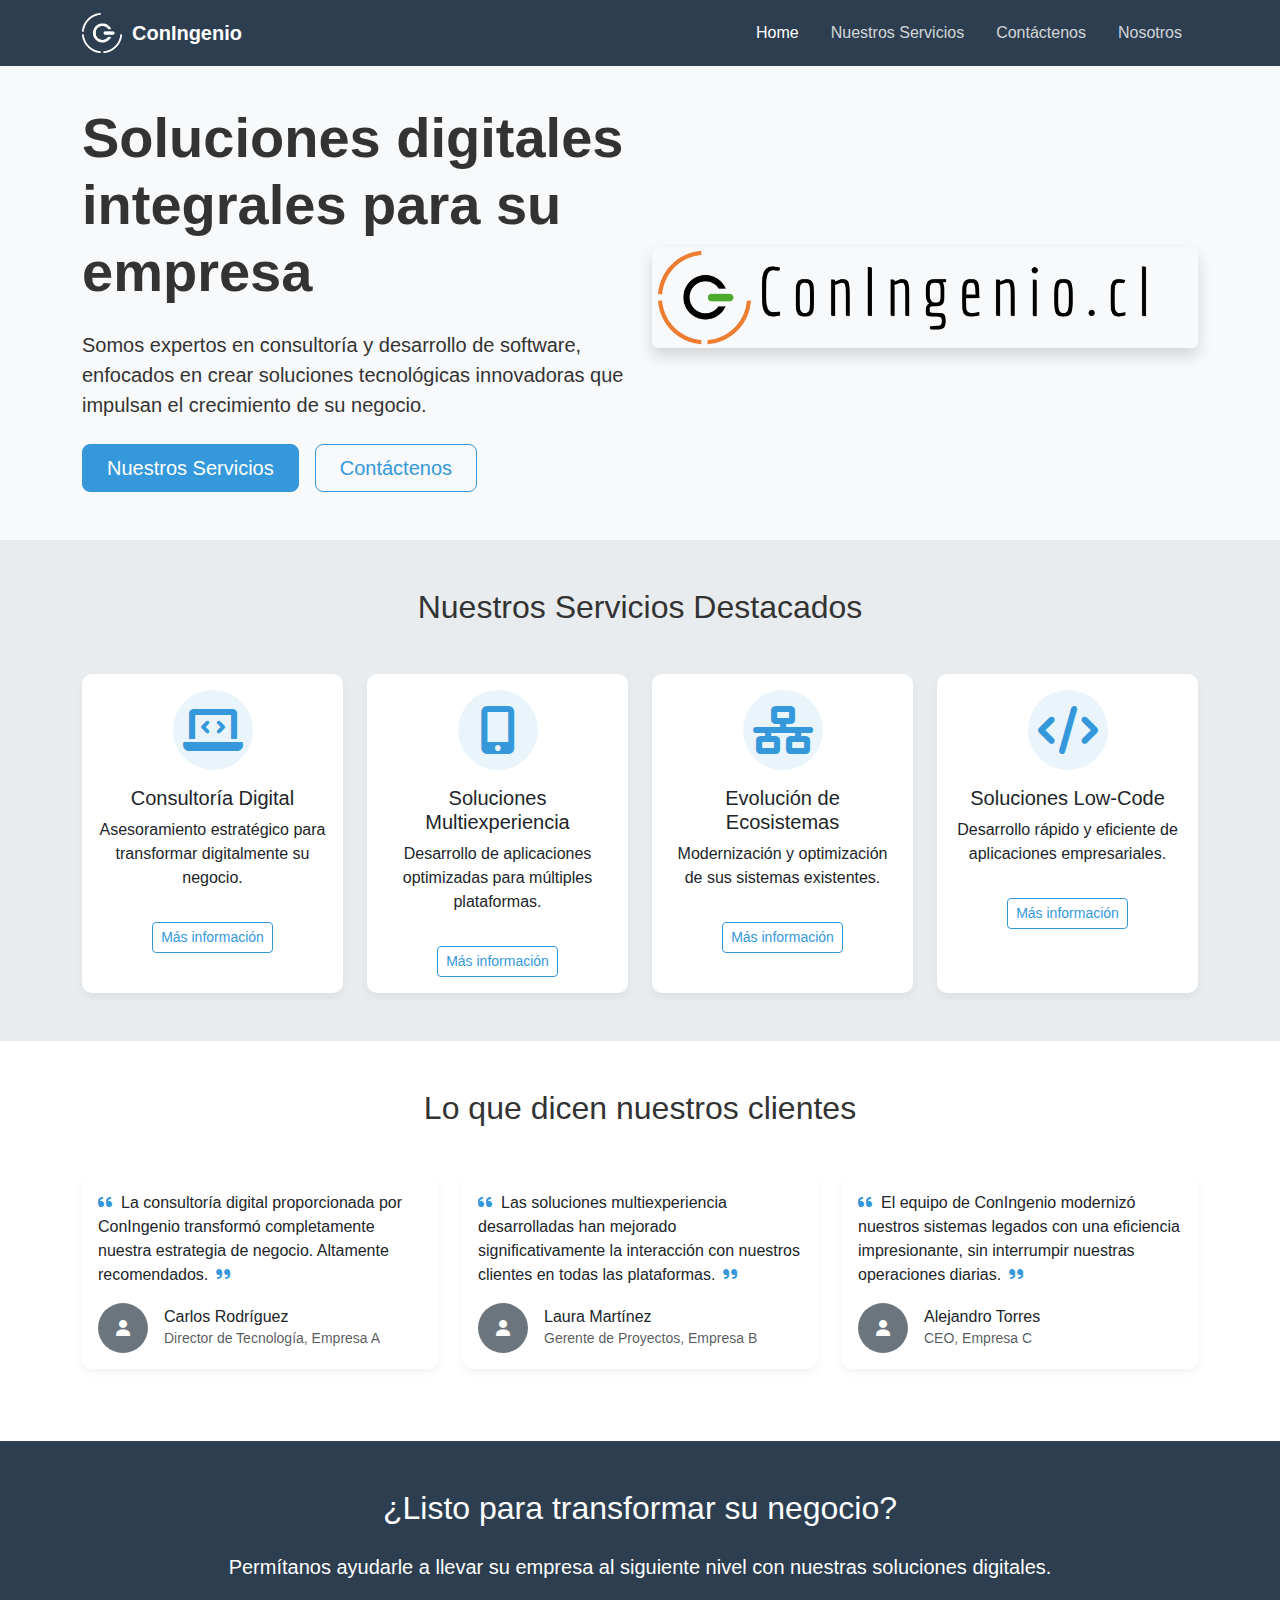
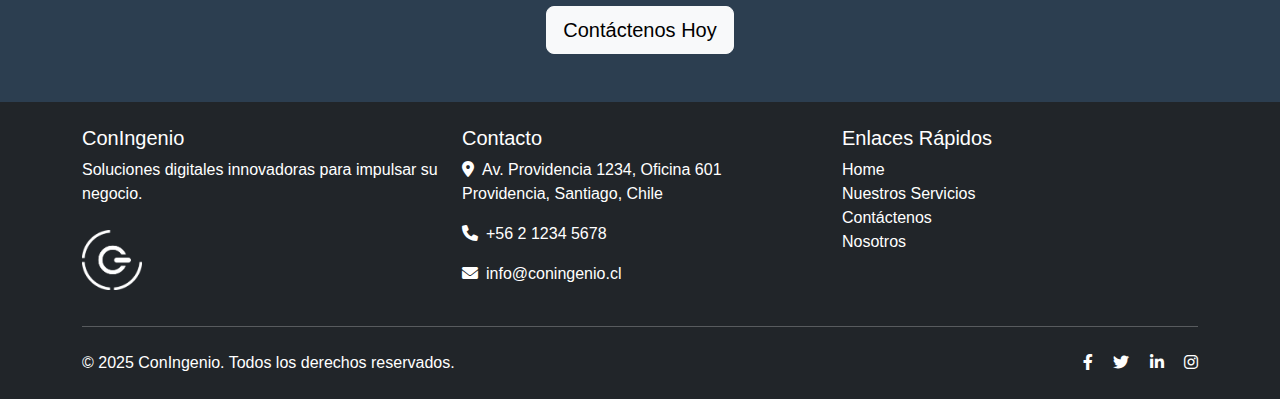
<file: index.html>
<!DOCTYPE html>
<html lang="es">
<head>
    <meta charset="UTF-8">
    <meta name="viewport" content="width=device-width, initial-scale=1.0">
    <title>ConIngenio - Consultoría y Desarrollo de Software</title>
    <!-- Bootstrap CSS -->
    <link href="https://cdn.jsdelivr.net/npm/bootstrap@5.3.0-alpha1/dist/css/bootstrap.min.css" rel="stylesheet">
    <!-- Font Awesome -->
    <link rel="stylesheet" href="https://cdnjs.cloudflare.com/ajax/libs/font-awesome/6.0.0/css/all.min.css">
    <!-- Custom CSS -->
    <link rel="stylesheet" href="css/styles.css">
</head>
<body>
    <!-- Header & Navbar -->
    <header>
        <nav class="navbar navbar-expand-lg navbar-dark bg-primary fixed-top">
            <div class="container">
                <a class="navbar-brand" href="index.html">
                    <img src="img/con-ingenio-solo-blanco.png" alt="ConIngenio Logo" height="40">
                    ConIngenio
                </a>
                <button class="navbar-toggler" type="button" data-bs-toggle="collapse" data-bs-target="#navbarNav" aria-controls="navbarNav" aria-expanded="false" aria-label="Toggle navigation">
                    <span class="navbar-toggler-icon"></span>
                </button>
                <div class="collapse navbar-collapse" id="navbarNav">
                    <ul class="navbar-nav ms-auto">
                        <li class="nav-item">
                            <a class="nav-link active" aria-current="page" href="index.html">Home</a>
                        </li>
                        <li class="nav-item">
                            <a class="nav-link" href="servicios.html">Nuestros Servicios</a>
                        </li>
                        <li class="nav-item">
                            <a class="nav-link" href="contacto.html">Contáctenos</a>
                        </li>
                        <li class="nav-item">
                            <a class="nav-link" href="nosotros.html">Nosotros</a>
                        </li>
                    </ul>
                </div>
            </div>
        </nav>
    </header>

    <main>
        <!-- Hero Section -->
        <section class="hero-section py-5">
            <div class="container">
                <div class="row align-items-center">
                    <div class="col-lg-6">
                        <h1 class="display-4 fw-bold mb-4">Soluciones digitales integrales para su empresa</h1>
                        <p class="lead mb-4">Somos expertos en consultoría y desarrollo de software, enfocados en crear soluciones tecnológicas innovadoras que impulsan el crecimiento de su negocio.</p>
                        <div class="d-grid gap-2 d-md-flex justify-content-md-start">
                            <a href="servicios.html" class="btn btn-primary btn-lg px-4 me-md-2">Nuestros Servicios</a>
                            <a href="contacto.html" class="btn btn-outline-primary btn-lg px-4">Contáctenos</a>
                        </div>
                    </div>
                    <div class="col-lg-6">
                        <img src="img/logo-grande.png" class="img-fluid rounded shadow" alt="ConIngenio Logo Grande">
                    </div>
                </div>
            </div>
        </section>

        <!-- Featured Services Section -->
        <section class="featured-services py-5 bg-light">
            <div class="container">
                <h2 class="text-center mb-5">Nuestros Servicios Destacados</h2>
                <div class="row g-4">
                    <div class="col-md-6 col-lg-3">
                        <div class="card h-100 service-card">
                            <div class="card-body text-center">
                                <div class="icon-wrapper mb-3">
                                    <i class="fas fa-laptop-code fa-3x text-primary"></i>
                                </div>
                                <h5 class="card-title">Consultoría Digital</h5>
                                <p class="card-text">Asesoramiento estratégico para transformar digitalmente su negocio.</p>
                                <a href="servicios.html#consultoria" class="btn btn-sm btn-outline-primary mt-3">Más información</a>
                            </div>
                        </div>
                    </div>
                    <div class="col-md-6 col-lg-3">
                        <div class="card h-100 service-card">
                            <div class="card-body text-center">
                                <div class="icon-wrapper mb-3">
                                    <i class="fas fa-mobile-alt fa-3x text-primary"></i>
                                </div>
                                <h5 class="card-title">Soluciones Multiexperiencia</h5>
                                <p class="card-text">Desarrollo de aplicaciones optimizadas para múltiples plataformas.</p>
                                <a href="servicios.html#multiexperiencia" class="btn btn-sm btn-outline-primary mt-3">Más información</a>
                            </div>
                        </div>
                    </div>
                    <div class="col-md-6 col-lg-3">
                        <div class="card h-100 service-card">
                            <div class="card-body text-center">
                                <div class="icon-wrapper mb-3">
                                    <i class="fas fa-network-wired fa-3x text-primary"></i>
                                </div>
                                <h5 class="card-title">Evolución de Ecosistemas</h5>
                                <p class="card-text">Modernización y optimización de sus sistemas existentes.</p>
                                <a href="servicios.html#ecosistemas" class="btn btn-sm btn-outline-primary mt-3">Más información</a>
                            </div>
                        </div>
                    </div>
                    <div class="col-md-6 col-lg-3">
                        <div class="card h-100 service-card">
                            <div class="card-body text-center">
                                <div class="icon-wrapper mb-3">
                                    <i class="fas fa-code fa-3x text-primary"></i>
                                </div>
                                <h5 class="card-title">Soluciones Low-Code</h5>
                                <p class="card-text">Desarrollo rápido y eficiente de aplicaciones empresariales.</p>
                                <a href="servicios.html#lowcode" class="btn btn-sm btn-outline-primary mt-3">Más información</a>
                            </div>
                        </div>
                    </div>
                </div>
            </div>
        </section>

        <!-- Testimonials Section -->
        <section class="testimonials py-5">
            <div class="container">
                <h2 class="text-center mb-5">Lo que dicen nuestros clientes</h2>
                <div class="row">
                    <div class="col-md-6 col-lg-4 mb-4">
                        <div class="card h-100 testimonial-card">
                            <div class="card-body">
                                <p class="card-text"><i class="fas fa-quote-left text-primary me-2"></i>La consultoría digital proporcionada por ConIngenio transformó completamente nuestra estrategia de negocio. Altamente recomendados.<i class="fas fa-quote-right text-primary ms-2"></i></p>
                                <div class="d-flex align-items-center mt-3">
                                    <div class="rounded-circle client-image me-3 bg-secondary" style="width: 50px; height: 50px; display: flex; align-items: center; justify-content: center;">
                                        <i class="fas fa-user text-white"></i>
                                    </div>
                                    <div>
                                        <h6 class="mb-0">Carlos Rodríguez</h6>
                                        <small class="text-muted">Director de Tecnología, Empresa A</small>
                                    </div>
                                </div>
                            </div>
                        </div>
                    </div>
                    <div class="col-md-6 col-lg-4 mb-4">
                        <div class="card h-100 testimonial-card">
                            <div class="card-body">
                                <p class="card-text"><i class="fas fa-quote-left text-primary me-2"></i>Las soluciones multiexperiencia desarrolladas han mejorado significativamente la interacción con nuestros clientes en todas las plataformas.<i class="fas fa-quote-right text-primary ms-2"></i></p>
                                <div class="d-flex align-items-center mt-3">
                                    <div class="rounded-circle client-image me-3 bg-secondary" style="width: 50px; height: 50px; display: flex; align-items: center; justify-content: center;">
                                        <i class="fas fa-user text-white"></i>
                                    </div>
                                    <div>
                                        <h6 class="mb-0">Laura Martínez</h6>
                                        <small class="text-muted">Gerente de Proyectos, Empresa B</small>
                                    </div>
                                </div>
                            </div>
                        </div>
                    </div>
                    <div class="col-md-6 col-lg-4 mb-4">
                        <div class="card h-100 testimonial-card">
                            <div class="card-body">
                                <p class="card-text"><i class="fas fa-quote-left text-primary me-2"></i>El equipo de ConIngenio modernizó nuestros sistemas legados con una eficiencia impresionante, sin interrumpir nuestras operaciones diarias.<i class="fas fa-quote-right text-primary ms-2"></i></p>
                                <div class="d-flex align-items-center mt-3">
                                    <div class="rounded-circle client-image me-3 bg-secondary" style="width: 50px; height: 50px; display: flex; align-items: center; justify-content: center;">
                                        <i class="fas fa-user text-white"></i>
                                    </div>
                                    <div>
                                        <h6 class="mb-0">Alejandro Torres</h6>
                                        <small class="text-muted">CEO, Empresa C</small>
                                    </div>
                                </div>
                            </div>
                        </div>
                    </div>
                </div>
            </div>
        </section>

        <!-- CTA Section -->
        <section class="cta-section py-5 bg-primary text-white">
            <div class="container text-center">
                <h2 class="mb-4">¿Listo para transformar su negocio?</h2>
                <p class="lead mb-4">Permítanos ayudarle a llevar su empresa al siguiente nivel con nuestras soluciones digitales.</p>
                <a href="contacto.html" class="btn btn-light btn-lg">Contáctenos Hoy</a>
            </div>
        </section>
    </main>

    <!-- Footer -->
    <footer class="bg-dark text-white py-4">
        <div class="container">
            <div class="row">
                <div class="col-md-4 mb-3 mb-md-0">
                    <h5>ConIngenio</h5>
                    <p>Soluciones digitales innovadoras para impulsar su negocio.</p>
                    <img src="img/con-ingenio-solo-blanco.png" alt="ConIngenio Logo" height="60" class="mt-2">
                </div>
                <div class="col-md-4 mb-3 mb-md-0">
                    <h5>Contacto</h5>
                    <address>
                        <p><i class="fas fa-map-marker-alt me-2"></i>Av. Providencia 1234, Oficina 601<br>Providencia, Santiago, Chile</p>
                        <p><i class="fas fa-phone me-2"></i>+56 2 1234 5678</p>
                        <p><i class="fas fa-envelope me-2"></i>info@coningenio.cl</p>
                    </address>
                </div>
                <div class="col-md-4">
                    <h5>Enlaces Rápidos</h5>
                    <ul class="list-unstyled">
                        <li><a href="index.html" class="text-white">Home</a></li>
                        <li><a href="servicios.html" class="text-white">Nuestros Servicios</a></li>
                        <li><a href="contacto.html" class="text-white">Contáctenos</a></li>
                        <li><a href="nosotros.html" class="text-white">Nosotros</a></li>
                    </ul>
                </div>
            </div>
            <hr class="my-4">
            <div class="row">
                <div class="col-md-6 mb-3 mb-md-0">
                    <p class="mb-0">&copy; 2025 ConIngenio. Todos los derechos reservados.</p>
                </div>
                <div class="col-md-6 text-md-end">
                    <a href="#" class="text-white me-3"><i class="fab fa-facebook-f"></i></a>
                    <a href="#" class="text-white me-3"><i class="fab fa-twitter"></i></a>
                    <a href="#" class="text-white me-3"><i class="fab fa-linkedin-in"></i></a>
                    <a href="#" class="text-white"><i class="fab fa-instagram"></i></a>
                </div>
            </div>
        </div>
    </footer>

    <!-- jQuery (necesario para los scripts que usan jQuery) -->
    <script src="https://code.jquery.com/jquery-3.6.0.min.js"></script>
    <!-- Bootstrap JS -->
    <script src="https://cdn.jsdelivr.net/npm/bootstrap@5.3.0-alpha1/dist/js/bootstrap.bundle.min.js"></script>
    <!-- Custom JS -->
    <script src="js/main.js"></script>
</body>
</html>
</file>
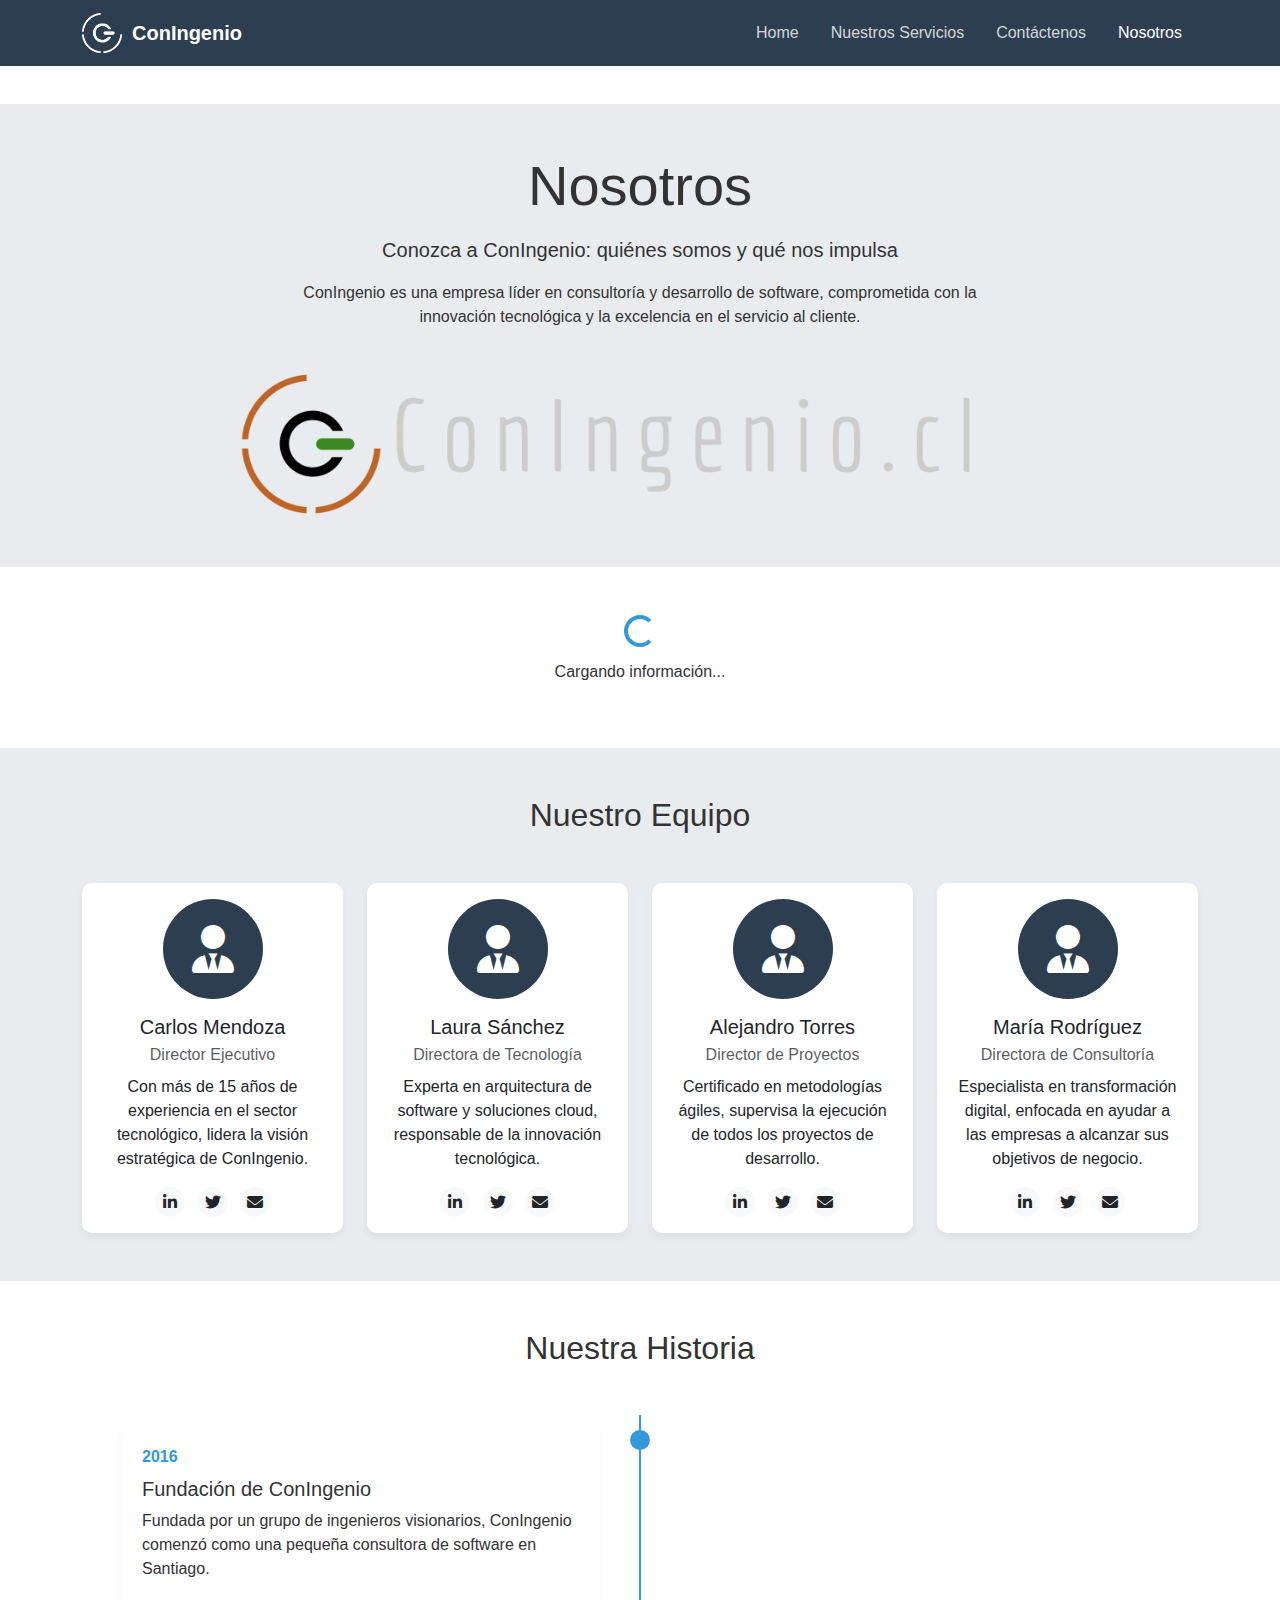
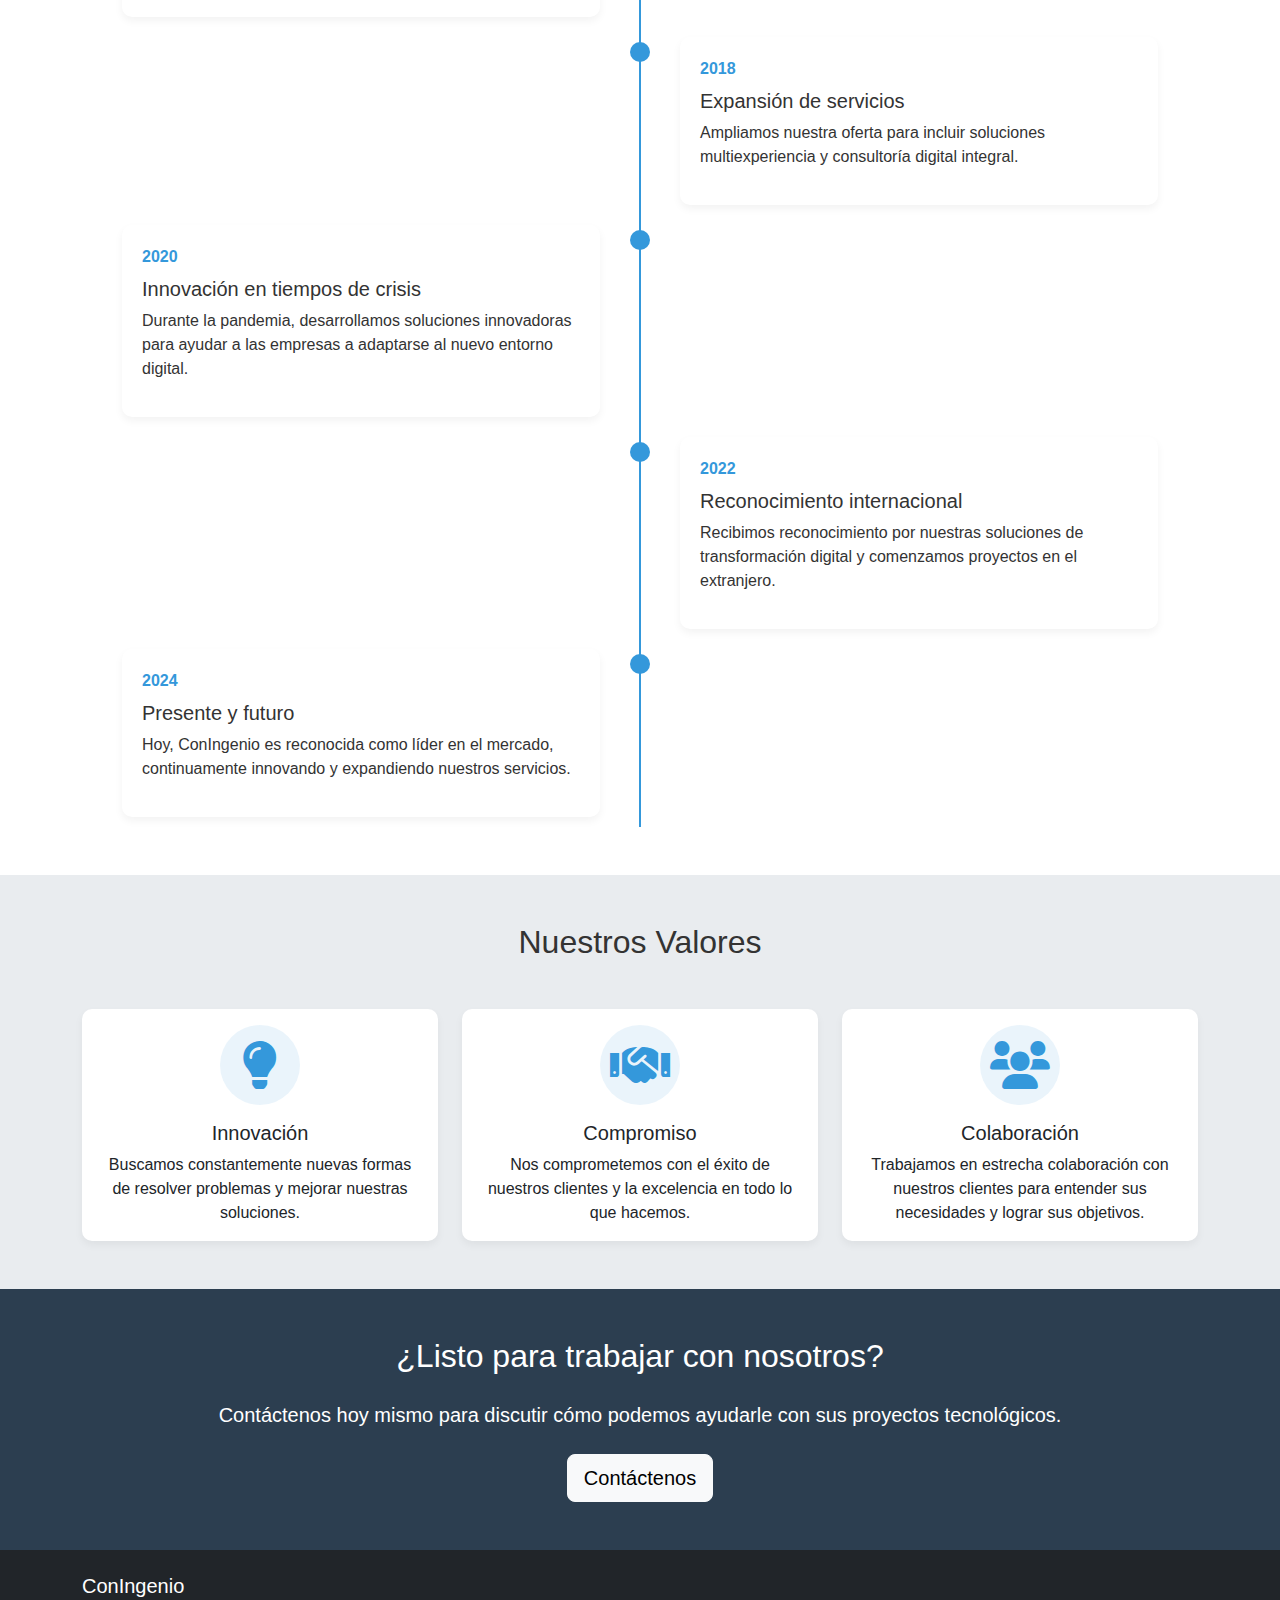
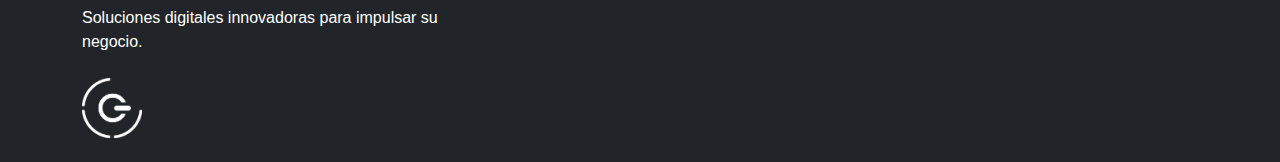
<file: nosotros.html>
<!DOCTYPE html>
<html lang="es">
<head>
    <meta charset="UTF-8">
    <meta name="viewport" content="width=device-width, initial-scale=1.0">
    <title>Nosotros - ConIngenio</title>
    <!-- Bootstrap CSS -->
    <link href="https://cdn.jsdelivr.net/npm/bootstrap@5.3.0-alpha1/dist/css/bootstrap.min.css" rel="stylesheet">
    <!-- Font Awesome -->
    <link rel="stylesheet" href="https://cdnjs.cloudflare.com/ajax/libs/font-awesome/6.0.0/css/all.min.css">
    <!-- Custom CSS -->
    <link rel="stylesheet" href="css/styles.css">
</head>
<body>
    <!-- Header & Navbar -->
    <header>
        <nav class="navbar navbar-expand-lg navbar-dark bg-primary fixed-top">
            <div class="container">
                <a class="navbar-brand" href="index.html">
                    <img src="img/con-ingenio-solo-blanco.png" alt="ConIngenio Logo" height="40">
                    ConIngenio
                </a>
                <button class="navbar-toggler" type="button" data-bs-toggle="collapse" data-bs-target="#navbarNav" aria-controls="navbarNav" aria-expanded="false" aria-label="Toggle navigation">
                    <span class="navbar-toggler-icon"></span>
                </button>
                <div class="collapse navbar-collapse" id="navbarNav">
                    <ul class="navbar-nav ms-auto">
                        <li class="nav-item">
                            <a class="nav-link" href="index.html">Home</a>
                        </li>
                        <li class="nav-item">
                            <a class="nav-link" href="servicios.html">Nuestros Servicios</a>
                        </li>
                        <li class="nav-item">
                            <a class="nav-link" href="contacto.html">Contáctenos</a>
                        </li>
                        <li class="nav-item">
                            <a class="nav-link active" aria-current="page" href="nosotros.html">Nosotros</a>
                        </li>
                    </ul>
                </div>
            </div>
        </nav>
    </header>

    <main class="pt-5">
        <!-- About Header -->
        <section class="about-header py-5 bg-light">
            <div class="container text-center">
                <h1 class="display-4 mb-3">Nosotros</h1>
                <p class="lead">Conozca a ConIngenio: quiénes somos y qué nos impulsa</p>
                <div class="row justify-content-center">
                    <div class="col-md-8">
                        <p>ConIngenio es una empresa líder en consultoría y desarrollo de software, comprometida con la innovación tecnológica y la excelencia en el servicio al cliente.</p>
                    </div>
                </div>
                <img src="img/logo-grande-letras-blanco.png" alt="ConIngenio Logo Grande" class="img-fluid mt-4" style="max-height: 150px;">
            </div>
        </section>

        <!-- About Content -->
        <section class="about-content py-5">
            <div class="container">
                <div id="about-container">
                    <!-- La información de Nosotros se cargará desde la API -->
                    <div class="text-center">
                        <div class="spinner-border text-primary" role="status">
                            <span class="visually-hidden">Cargando...</span>
                        </div>
                        <p class="mt-2">Cargando información...</p>
                    </div>
                </div>
            </div>
        </section>

        <!-- Team Section -->
        <section class="team-section py-5 bg-light">
            <div class="container">
                <h2 class="text-center mb-5">Nuestro Equipo</h2>
                <div class="row g-4">
                    <div class="col-md-6 col-lg-3">
                        <div class="card h-100 team-card">
                            <div class="card-body text-center">
                                <div class="rounded-circle mx-auto mb-3 bg-primary text-white d-flex align-items-center justify-content-center" style="width: 100px; height: 100px;">
                                    <i class="fas fa-user-tie fa-3x"></i>
                                </div>
                                <h5 class="card-title">Carlos Mendoza</h5>
                                <p class="card-subtitle mb-2 text-muted">Director Ejecutivo</p>
                                <p class="card-text">Con más de 15 años de experiencia en el sector tecnológico, lidera la visión estratégica de ConIngenio.</p>
                                <div class="social-links mt-3">
                                    <a href="#" class="text-dark me-2"><i class="fab fa-linkedin-in"></i></a>
                                    <a href="#" class="text-dark me-2"><i class="fab fa-twitter"></i></a>
                                    <a href="#" class="text-dark"><i class="fas fa-envelope"></i></a>
                                </div>
                            </div>
                        </div>
                    </div>
                    <div class="col-md-6 col-lg-3">
                        <div class="card h-100 team-card">
                            <div class="card-body text-center">
                                <div class="rounded-circle mx-auto mb-3 bg-primary text-white d-flex align-items-center justify-content-center" style="width: 100px; height: 100px;">
                                    <i class="fas fa-user-tie fa-3x"></i>
                                </div>
                                <h5 class="card-title">Laura Sánchez</h5>
                                <p class="card-subtitle mb-2 text-muted">Directora de Tecnología</p>
                                <p class="card-text">Experta en arquitectura de software y soluciones cloud, responsable de la innovación tecnológica.</p>
                                <div class="social-links mt-3">
                                    <a href="#" class="text-dark me-2"><i class="fab fa-linkedin-in"></i></a>
                                    <a href="#" class="text-dark me-2"><i class="fab fa-twitter"></i></a>
                                    <a href="#" class="text-dark"><i class="fas fa-envelope"></i></a>
                                </div>
                            </div>
                        </div>
                    </div>
                    <div class="col-md-6 col-lg-3">
                        <div class="card h-100 team-card">
                            <div class="card-body text-center">
                                <div class="rounded-circle mx-auto mb-3 bg-primary text-white d-flex align-items-center justify-content-center" style="width: 100px; height: 100px;">
                                    <i class="fas fa-user-tie fa-3x"></i>
                                </div>
                                <h5 class="card-title">Alejandro Torres</h5>
                                <p class="card-subtitle mb-2 text-muted">Director de Proyectos</p>
                                <p class="card-text">Certificado en metodologías ágiles, supervisa la ejecución de todos los proyectos de desarrollo.</p>
                                <div class="social-links mt-3">
                                    <a href="#" class="text-dark me-2"><i class="fab fa-linkedin-in"></i></a>
                                    <a href="#" class="text-dark me-2"><i class="fab fa-twitter"></i></a>
                                    <a href="#" class="text-dark"><i class="fas fa-envelope"></i></a>
                                </div>
                            </div>
                        </div>
                    </div>
                    <div class="col-md-6 col-lg-3">
                        <div class="card h-100 team-card">
                            <div class="card-body text-center">
                                <div class="rounded-circle mx-auto mb-3 bg-primary text-white d-flex align-items-center justify-content-center" style="width: 100px; height: 100px;">
                                    <i class="fas fa-user-tie fa-3x"></i>
                                </div>
                                <h5 class="card-title">María Rodríguez</h5>
                                <p class="card-subtitle mb-2 text-muted">Directora de Consultoría</p>
                                <p class="card-text">Especialista en transformación digital, enfocada en ayudar a las empresas a alcanzar sus objetivos de negocio.</p>
                                <div class="social-links mt-3">
                                    <a href="#" class="text-dark me-2"><i class="fab fa-linkedin-in"></i></a>
                                    <a href="#" class="text-dark me-2"><i class="fab fa-twitter"></i></a>
                                    <a href="#" class="text-dark"><i class="fas fa-envelope"></i></a>
                                </div>
                            </div>
                        </div>
                    </div>
                </div>
            </div>
        </section>

        <!-- Timeline Section -->
        <section class="timeline-section py-5">
            <div class="container">
                <h2 class="text-center mb-5">Nuestra Historia</h2>
                <div class="timeline">
                    <div class="timeline-item">
                        <div class="timeline-dot"></div>
                        <div class="timeline-content">
                            <div class="timeline-date">2016</div>
                            <h5>Fundación de ConIngenio</h5>
                            <p>Fundada por un grupo de ingenieros visionarios, ConIngenio comenzó como una pequeña consultora de software en Santiago.</p>
                        </div>
                    </div>
                    <div class="timeline-item">
                        <div class="timeline-dot"></div>
                        <div class="timeline-content">
                            <div class="timeline-date">2018</div>
                            <h5>Expansión de servicios</h5>
                            <p>Ampliamos nuestra oferta para incluir soluciones multiexperiencia y consultoría digital integral.</p>
                        </div>
                    </div>
                    <div class="timeline-item">
                        <div class="timeline-dot"></div>
                        <div class="timeline-content">
                            <div class="timeline-date">2020</div>
                            <h5>Innovación en tiempos de crisis</h5>
                            <p>Durante la pandemia, desarrollamos soluciones innovadoras para ayudar a las empresas a adaptarse al nuevo entorno digital.</p>
                        </div>
                    </div>
                    <div class="timeline-item">
                        <div class="timeline-dot"></div>
                        <div class="timeline-content">
                            <div class="timeline-date">2022</div>
                            <h5>Reconocimiento internacional</h5>
                            <p>Recibimos reconocimiento por nuestras soluciones de transformación digital y comenzamos proyectos en el extranjero.</p>
                        </div>
                    </div>
                    <div class="timeline-item">
                        <div class="timeline-dot"></div>
                        <div class="timeline-content">
                            <div class="timeline-date">2024</div>
                            <h5>Presente y futuro</h5>
                            <p>Hoy, ConIngenio es reconocida como líder en el mercado, continuamente innovando y expandiendo nuestros servicios.</p>
                        </div>
                    </div>
                </div>
            </div>
        </section>

        <!-- Values Section -->
        <section class="values-section py-5 bg-light">
            <div class="container">
                <h2 class="text-center mb-5">Nuestros Valores</h2>
                <div class="row g-4">
                    <div class="col-md-4">
                        <div class="card h-100 value-card">
                            <div class="card-body text-center">
                                <div class="icon-wrapper mb-3">
                                    <i class="fas fa-lightbulb fa-3x text-primary"></i>
                                </div>
                                <h5 class="card-title">Innovación</h5>
                                <p class="card-text">Buscamos constantemente nuevas formas de resolver problemas y mejorar nuestras soluciones.</p>
                            </div>
                        </div>
                    </div>
                    <div class="col-md-4">
                        <div class="card h-100 value-card">
                            <div class="card-body text-center">
                                <div class="icon-wrapper mb-3">
                                    <i class="fas fa-handshake fa-3x text-primary"></i>
                                </div>
                                <h5 class="card-title">Compromiso</h5>
                                <p class="card-text">Nos comprometemos con el éxito de nuestros clientes y la excelencia en todo lo que hacemos.</p>
                            </div>
                        </div>
                    </div>
                    <div class="col-md-4">
                        <div class="card h-100 value-card">
                            <div class="card-body text-center">
                                <div class="icon-wrapper mb-3">
                                    <i class="fas fa-users fa-3x text-primary"></i>
                                </div>
                                <h5 class="card-title">Colaboración</h5>
                                <p class="card-text">Trabajamos en estrecha colaboración con nuestros clientes para entender sus necesidades y lograr sus objetivos.</p>
                            </div>
                        </div>
                    </div>
                </div>
            </div>
        </section>

        <!-- CTA Section -->
        <section class="cta-section py-5 bg-primary text-white">
            <div class="container text-center">
                <h2 class="mb-4">¿Listo para trabajar con nosotros?</h2>
                <p class="lead mb-4">Contáctenos hoy mismo para discutir cómo podemos ayudarle con sus proyectos tecnológicos.</p>
                <a href="contacto.html" class="btn btn-light btn-lg">Contáctenos</a>
            </div>
        </section>
    </main>

    <!-- Footer -->
    <footer class="bg-dark text-white py-4">
        <div class="container">
            <div class="row">
                <div class="col-md-4 mb-3 mb-md-0">
                    <h5>ConIngenio</h5>
                    <p>Soluciones digitales innovadoras para impulsar su negocio.</p>
                    <img src="img/con-ingenio-solo-blanco.png" alt="ConIngenio Logo" height="60" class="mt-2">
</file>
<file: css/styles.css>
body {
    font-family: 'Segoe UI', Tahoma, Geneva, Verdana, sans-serif;
    color: #333;
    padding-top: 56px; 
    transition: background-color 0.3s ease, color 0.3s ease;
}

.bg-primary {
    background-color: #2c3e50 !important;
}

.text-primary {
    color: #3498db !important;
}

.btn-primary {
    background-color: #3498db;
    border-color: #3498db;
}

.btn-primary:hover, .btn-primary:focus {
    background-color: #2980b9;
    border-color: #2980b9;
}

.btn-outline-primary {
    color: #3498db;
    border-color: #3498db;
}

.btn-outline-primary:hover, .btn-outline-primary:focus {
    background-color: #3498db;
    border-color: #3498db;
}

a {
    color: #3498db;
    text-decoration: none;
}

a:hover {
    color: #2980b9;
}

.navbar-brand {
    font-weight: 600;
    display: flex;
    align-items: center;
    gap: 10px;
}

.navbar-dark .navbar-nav .nav-link {
    color: rgba(255, 255, 255, 0.8);
    font-weight: 500;
    padding: 0.5rem 1rem;
    transition: color 0.3s ease;
}

.navbar-dark .navbar-nav .nav-link:hover,
.navbar-dark .navbar-nav .nav-link.active {
    color: white;
}

.hero-section {
    padding-top: 5rem;
    padding-bottom: 5rem;
    background-color: #f8f9fa;
}

.service-card {
    transition: transform 0.3s ease, box-shadow 0.3s ease;
    border: none;
    border-radius: 10px;
    overflow: hidden;
    box-shadow: 0 4px 8px rgba(0, 0, 0, 0.05);
}

.service-card:hover {
    transform: translateY(-5px);
    box-shadow: 0 10px 20px rgba(0, 0, 0, 0.1);
}

.icon-wrapper {
    height: 80px;
    width: 80px;
    display: flex;
    align-items: center;
    justify-content: center;
    margin: 0 auto;
    border-radius: 50%;
    background-color: rgba(52, 152, 219, 0.1);
}

.testimonial-card {
    border: none;
    border-radius: 10px;
    box-shadow: 0 4px 8px rgba(0, 0, 0, 0.05);
    transition: transform 0.3s ease;
}

.testimonial-card:hover {
    transform: translateY(-5px);
}

.client-image {
    width: 50px;
    height: 50px;
    object-fit: cover;
}

.form-control:focus {
    border-color: #3498db;
    box-shadow: 0 0 0 0.2rem rgba(52, 152, 219, 0.25);
    transition: background-color 0.3s ease, border-color 0.3s ease, color 0.3s ease;
}

.team-card {
    border: none;
    border-radius: 10px;
    overflow: hidden;
    box-shadow: 0 4px 8px rgba(0, 0, 0, 0.05);
    transition: transform 0.3s ease;
}

.team-card:hover {
    transform: translateY(-5px);
}

.team-card img {
    height: 250px;
    object-fit: cover;
}

.social-links a {
    display: inline-flex;
    align-items: center;
    justify-content: center;
    width: 30px;
    height: 30px;
    border-radius: 50%;
    background-color: #f8f9fa;
    transition: background-color 0.3s ease;
}

.social-links a:hover {
    background-color: #e9ecef;
}

.timeline {
    position: relative;
    max-width: 1200px;
    margin: 0 auto;
}

.timeline::after {
    content: '';
    position: absolute;
    width: 2px;
    background-color: #3498db;
    top: 0;
    bottom: 0;
    left: 50%;
    margin-left: -1px;
}

.timeline-item {
    padding: 10px 40px;
    position: relative;
    width: 50%;
    box-sizing: border-box;
}

.timeline-item:nth-child(odd) {
    left: 0;
}

.timeline-item:nth-child(even) {
    left: 50%;
}

.timeline-dot {
    position: absolute;
    width: 20px;
    height: 20px;
    right: -10px;
    background-color: #3498db;
    border-radius: 50%;
    z-index: 1;
    top: 15px;
}

.timeline-item:nth-child(even) .timeline-dot {
    left: -10px;
}

.timeline-content {
    padding: 20px;
    background-color: white;
    border-radius: 10px;
    box-shadow: 0 4px 8px rgba(0, 0, 0, 0.05);
}

.timeline-date {
    font-weight: bold;
    color: #3498db;
    margin-bottom: 0.5rem;
}

.value-card {
    border: none;
    border-radius: 10px;
    box-shadow: 0 4px 8px rgba(0, 0, 0, 0.05);
    transition: transform 0.3s ease;
}

.value-card:hover {
    transform: translateY(-5px);
}

.process-number {
    width: 50px;
    height: 50px;
    display: flex;
    align-items: center;
    justify-content: center;
    font-size: 1.5rem;
    font-weight: bold;
}

.client-logo {
    max-height: 80px;
    opacity: 0.7;
    transition: opacity 0.3s ease, transform 0.3s ease;
}

.client-logo:hover {
    opacity: 1;
    transform: scale(1.05);
}

.accordion-button:not(.collapsed) {
    background-color: rgba(52, 152, 219, 0.1);
    color: #3498db;
}

.accordion-button:focus {
    box-shadow: 0 0 0 0.25rem rgba(52, 152, 219, 0.25);
}

footer a:hover {
    color: #3498db !important;
}

.map-container {
    height: 400px;
    overflow: hidden;
}

@media (max-width: 768px) {
    .timeline::after {
        left: 31px;
    }
    
    .timeline-item {
        width: 100%;
        padding-left: 70px;
        padding-right: 0;
    }
    
    .timeline-item:nth-child(even) {
        left: 0;
    }
    
    .timeline-dot {
        left: 21px;
        right: auto;
    }
    
    .timeline-item:nth-child(even) .timeline-dot {
        left: 21px;
    }
}

.fade-in {
    animation: fadeIn 1s ease-in-out;
}

@keyframes fadeIn {
    from {
        opacity: 0;
        transform: translateY(20px);
    }
    to {
        opacity: 1;
        transform: translateY(0);
    }
}

.service-detail {
    padding: 3rem 0;
}

.service-detail-image {
    border-radius: 10px;
    overflow: hidden;
    box-shadow: 0 10px 30px rgba(0, 0, 0, 0.1);
}

.mission-vision-section {
    background-color: #f8f9fa;
    padding: 3rem 0;
}

.mission-card, .vision-card {
    border: none;
    border-radius: 10px;
    box-shadow: 0 4px 8px rgba(0, 0, 0, 0.05);
    padding: 2rem;
    height: 100%;
}

.mission-card {
    border-left: 5px solid #3498db;
}

.vision-card {
    border-left: 5px solid #2ecc71;
}

.dark-mode {
    background-color: #1a1a1a;
    color: #f0f0f0;
}

.dark-mode .navbar {
    background-color: #000 !important;
}

.dark-mode .bg-light {
    background-color: #2c2c2c !important;
}

.dark-mode .card {
    background-color: #2c2c2c;
    border-color: #404040;
}

.dark-mode .bg-primary {
    background-color: #1e4976 !important;
}

.dark-mode .text-muted {
    color: #a0a0a0 !important;
}

.dark-mode .form-control {
    background-color: #333;
    border-color: #404040;
    color: #f0f0f0;
}

.dark-mode .form-control:focus {
    background-color: #404040;
    color: #f0f0f0;
}

.dark-mode .accordion-button {
    background-color: #2c2c2c;
    color: #f0f0f0;
}

.dark-mode .accordion-button:not(.collapsed) {
    background-color: #404040;
    color: #f0f0f0;
}

.dark-mode .accordion-body {
    background-color: #333;
    color: #f0f0f0;
}

.dark-mode .btn-outline-primary {
    color: #66b0ff;
    border-color: #66b0ff;
}

.dark-mode .btn-outline-primary:hover {
    background-color: #66b0ff;
    color: #1a1a1a;
}

.dark-mode #theme-toggle {
    color: #f0f0f0;
}

.dark-mode .service-card,
.dark-mode .testimonial-card,
.dark-mode .team-card,
.dark-mode .value-card {
    background-color: #2c2c2c;
    border: 1px solid #404040;
}

.dark-mode .icon-wrapper {
    background-color: rgba(102, 176, 255, 0.1);
}

.dark-mode .bg-dark {
    background-color: #000 !important;
}

.dark-mode .bg-light,
.dark-mode .contact-header,
.dark-mode .map-section .bg-light,
.dark-mode .faq-section {
    background-color: #2c2c2c !important;
    color: #f0f0f0;
}

.dark-mode .accordion-item {
    background-color: #2c2c2c;
    border-color: #404040;
}

.dark-mode .accordion-button {
    background-color: #2c2c2c;
    color: #f0f0f0;
}

.dark-mode .accordion-button:not(.collapsed) {
    background-color: #404040;
    color: #f0f0f0;
}

.dark-mode .accordion-body {
    background-color: #2c2c2c;
    color: #f0f0f0;
}

.dark-mode .form-label,
.dark-mode .form-check-label {
    color: #f0f0f0;
}

.dark-mode .form-control {
    background-color: #333;
    border-color: #404040;
    color: #f0f0f0;
}

.dark-mode .form-control:focus {
    background-color: #404040;
    border-color: #505050;
    color: #f0f0f0;
    box-shadow: 0 0 0 0.25rem rgba(102, 176, 255, 0.25);
}

.dark-mode .form-check-input {
    background-color: #333;
    border-color: #404040;
}

.dark-mode .btn-outline-primary {
    color: #66b0ff;
    border-color: #66b0ff;
}

.dark-mode .btn-outline-primary:hover {
    background-color: #66b0ff;
    color: #1a1a1a;
}

.dark-mode .contact-info,
.dark-mode .social-links {
    color: #f0f0f0;
}

.dark-mode .contact-info h5,
.dark-mode .social-links h5 {
    color: #f0f0f0;
}

.dark-mode .text-primary {
    color: #66b0ff !important;
}

.dark-mode .hero-section {
    background-color: #1a1a1a;
    color: #f0f0f0;
}

.dark-mode .hero-section .display-4,
.dark-mode .hero-section .lead {
    color: #f0f0f0;
}

.dark-mode .hero-section .btn-outline-primary {
    color: #66b0ff;
    border-color: #66b0ff;
}

.dark-mode .hero-section .btn-outline-primary:hover {
    background-color: #66b0ff;
    color: #1a1a1a;
}

.hero-section,
.hero-section * {
    transition: all 0.3s ease-in-out;
}


body,
.accordion-item,
.form-control,
.btn,
.bg-light,
.contact-header,
.map-section,
.faq-section {
    transition: all 0.3s ease-in-out;
}


.bg-light {
    background-color: #e9ecef !important;
}

.contact-header,
.about-header,
.services-header,
.map-section .bg-light,
.faq-section {
    background-color: #e9ecef !important;
}


.contact-header img,
.about-header img,
.services-header img {
    filter: brightness(0.8);
}
</file>
